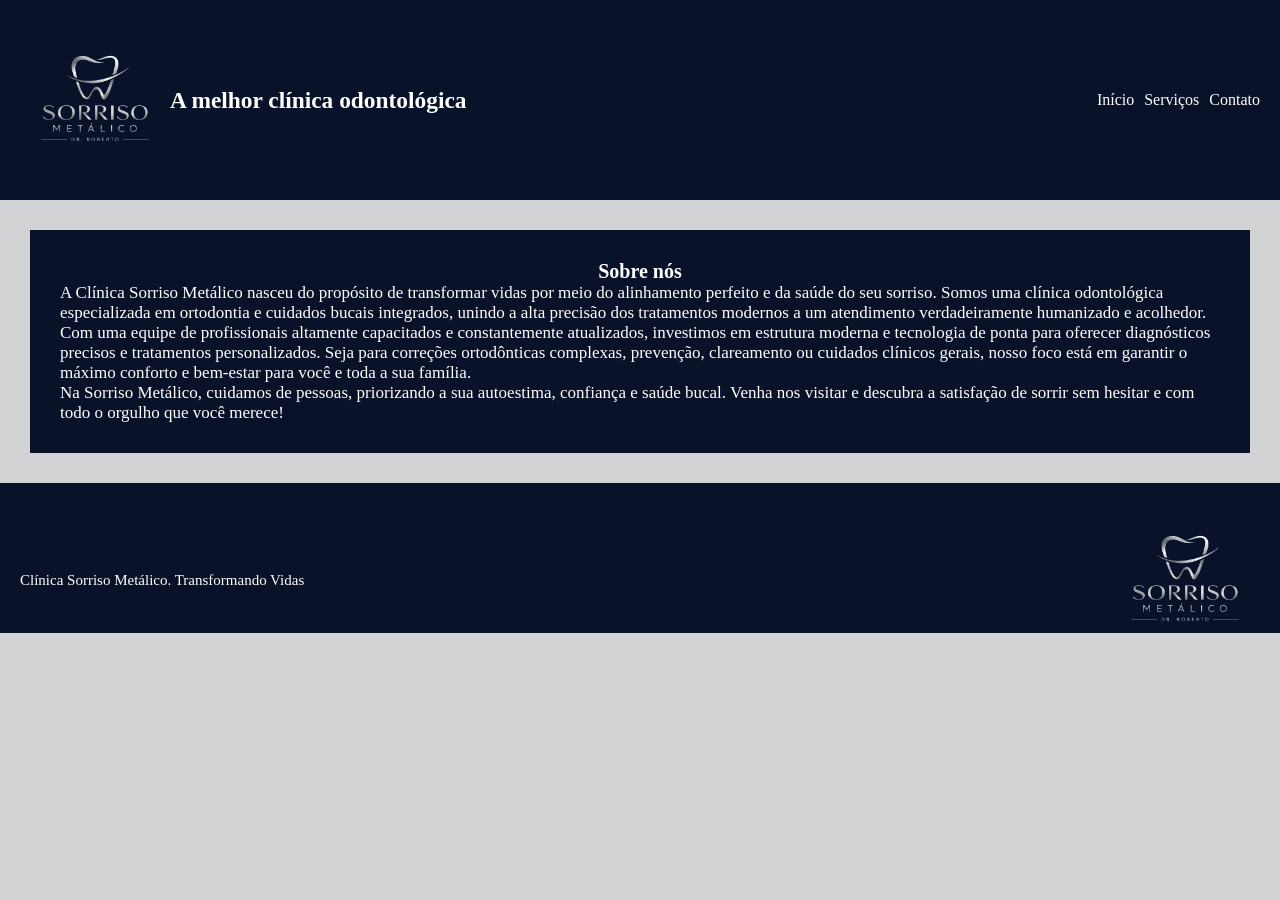
<file: index.html>
<!DOCTYPE html>
<html lang="pt-BR">
<head>
    <meta charset="UTF-8">
    <title>Sorriso Metálico</title>
    <link rel="stylesheet" href="css/style.css">
</head>
<body>
    <header>
    <section id="logo-texto">
        <section id="logo-header">
            <img src="assets/img/logo.png">
        </section>
        <section id="texto-header">
            <h3>A melhor clínica odontológica</h3>
        </section>
    </section>

    <section id="menu-header">
                    <ul id="menu">
                        <li><a href="index.html">Início</a></li>
                        <li><a href="./pages/servico.html">Serviços</a></li>
                        <li><a href="./pages/contato.html">Contato</a></li>
                    </ul>
    </section>
</header>
    <main>
        <section id="texto-main">
            <h3>Sobre nós</h3>
            <p>A Clínica Sorriso Metálico nasceu do propósito de transformar vidas por meio do alinhamento perfeito e da saúde do seu sorriso. Somos uma clínica odontológica especializada em ortodontia e cuidados bucais integrados, unindo a alta precisão dos tratamentos modernos a um atendimento verdadeiramente humanizado e acolhedor.</p>
            <p>Com uma equipe de profissionais altamente capacitados e constantemente atualizados, investimos em estrutura moderna e tecnologia de ponta para oferecer diagnósticos precisos e tratamentos personalizados. Seja para correções ortodônticas complexas, prevenção, clareamento ou cuidados clínicos gerais, nosso foco está em garantir o máximo conforto e bem-estar para você e toda a sua família.</p>
            <p>Na Sorriso Metálico, cuidamos de pessoas, priorizando a sua autoestima, confiança e saúde bucal. Venha nos visitar e descubra a satisfação de sorrir sem hesitar e com todo o orgulho que você merece!</p>
        </section>
    </main>
    <footer>
        <section id="hero">
            <section id="texto-footer">
                <p>Clínica Sorriso Metálico. Transformando Vidas</p>
            </section>

        <section id="logo-footer">
            <img src="assets/img/logo.png">
        </section>
        </section>      
    </footer>
</body>
</html>
</file>
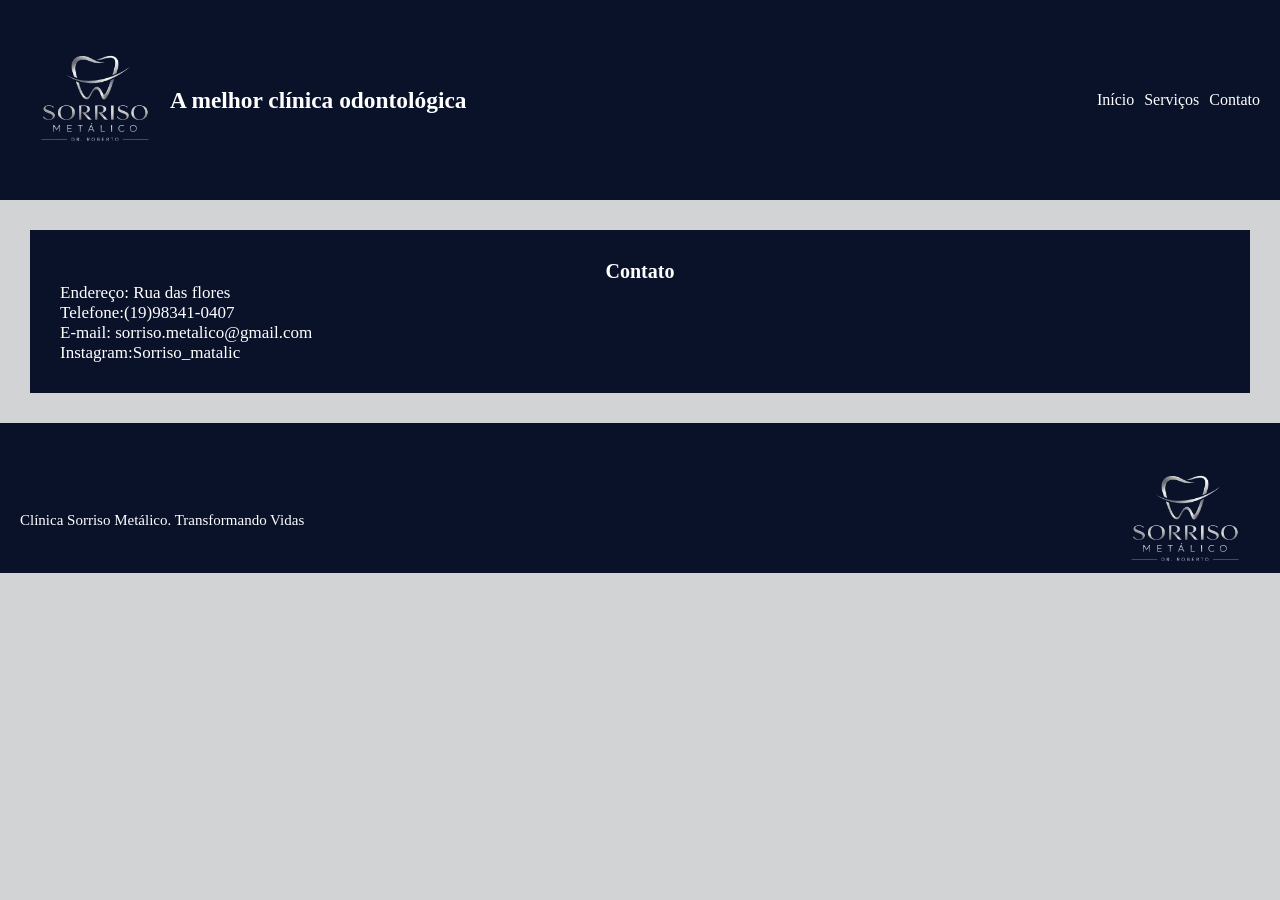
<file: pages/contato.html>
<!DOCTYPE html>
<html lang="pt-BR">
<head>
    <meta charset="UTF-8">
    <title>Sorriso Metálico</title>
    <link rel="stylesheet" href="../css/contato.css">
</head>
<body>
    <header>
    <section id="logo-texto1">
        <section id="logo-header1">
            <img src="../assets/img/logo.png">
        </section>
        <section id="texto-header1">
            <h3>A melhor clínica odontológica</h3>
        </section>
    </section>

    <section id="menu-header2">
                    <ul id="menu2">
                        <li><a href="../index.html">Início</a></li>
                        <li><a href="../pages/servico.html">Serviços</a></li>
                        <li><a href=".contato.html">Contato</a></li>
                    </ul>
    </section>
</header>
    <main>
        <section id="texto-main1">
            <h3>Contato</h3>
            <p>Endereço: Rua das flores</p>
            <p>Telefone:(19)98341-0407</p>
            <p>E-mail: sorriso.metalico@gmail.com</p>
            <p>Instagram:Sorriso_matalic</p>
        </section>
    </main>
    <footer>
        <section id="hero1">
            <section id="texto-footer1">
                <p>Clínica Sorriso Metálico. Transformando Vidas</p>
            </section>

        <section id="logo-footer1">
            <img src="../assets/img/logo.png">
        </section>
        </section>      
    </footer>
</body>
</html>
</file>
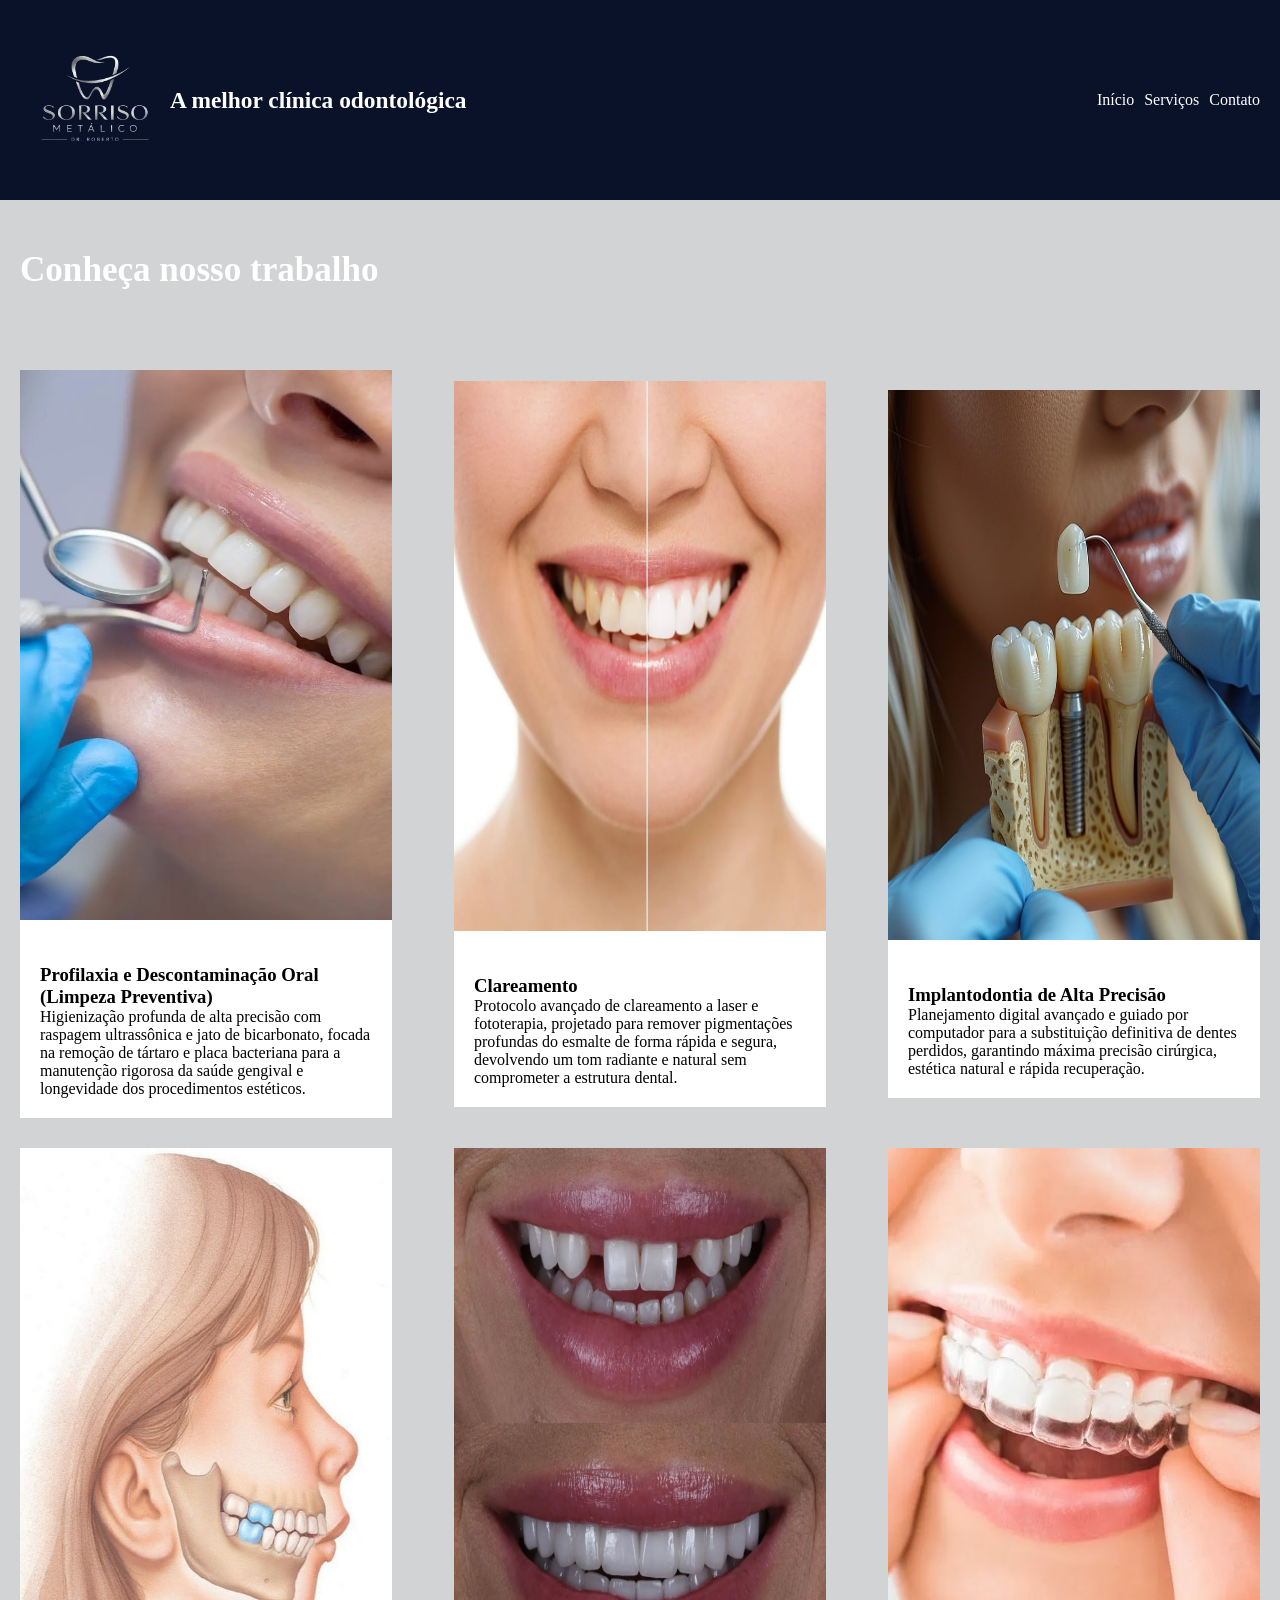
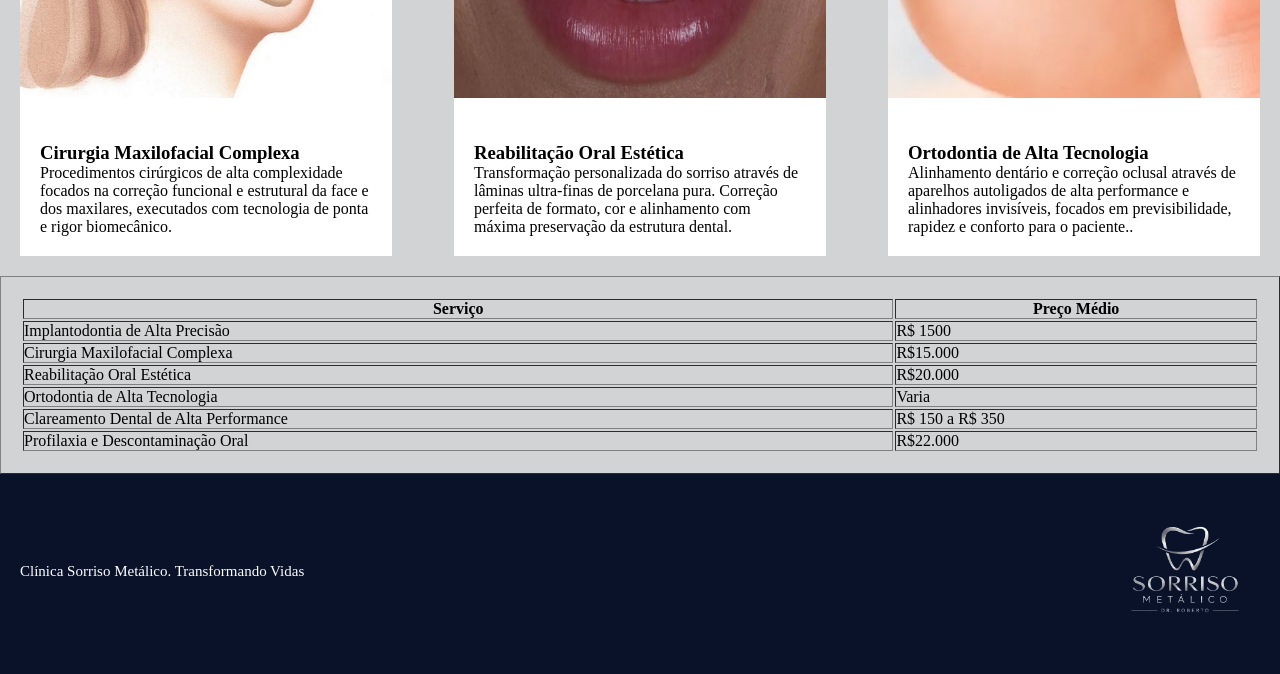
<file: pages/servico.html>
<!DOCTYPE html>
<html lang="pt-BR">
<head>
    <meta charset="UTF-8">
    <title>Sorriso Metálico</title>
    <link rel="stylesheet" href="../css/servico.css">
</head>
<body>
    <header>
    <section id="logo-texto1">
        <section id="logo-header1">
            <img src="../assets/img/logo.png">
        </section>
        <section id="texto-header1">
            <h3>A melhor clínica odontológica</h3>
        </section>
    </section>

    <section id="menu-header1">
                    <ul id="menu1">
                        <li><a href="../index.html">Início</a></li>
                        <li><a href="./servico.html">Serviços</a></li>
                        <li><a href="./contato.html">Contato</a></li>
                    </ul>
    </section>
</header>
    <main>
        <section id="texto-galeria">
            <h3>Conheça nosso trabalho</h3>
        </section>

        <section id="galeria-imgs">
                    <section class="card">
                        <section>
                            <img src="../assets/img/limpeza.jpeg" />
                        </section>

                        <section class="card-texto">
                            <h3>Profilaxia e Descontaminação Oral (Limpeza Preventiva) </h3>                                                                                      
                            <span>Higienização profunda de alta precisão com raspagem ultrassônica e jato de bicarbonato, focada na remoção de tártaro e placa bacteriana para a manutenção rigorosa da saúde gengival e longevidade dos procedimentos estéticos.</span>
                        </section>
                    </section>

                    <section class="card">
                        <section>
                            <img src="../assets/img/clareamento.jpeg" />
                        </section>

                        <section class="card-texto">
                            <h3>Clareamento</h3>
                            <span>Protocolo avançado de clareamento a laser e fototerapia, projetado para remover pigmentações profundas do esmalte de forma rápida e segura, devolvendo um tom radiante e natural sem comprometer a estrutura dental.</span>
                        </section>
                    </section>

                      <section class="card">
                        <section>
                            <img src="../assets/img/implantodontia.jpg" />
                        </section>

                        <section class="card-texto">
                            <h3>Implantodontia de Alta Precisão</h3>
                            <span>Planejamento digital avançado e guiado por computador para a substituição definitiva de dentes perdidos, garantindo máxima precisão cirúrgica, estética natural e rápida recuperação.</span>
                        </section>
                    </section>

                    <section class="card">
                        <section>
                            <img src="../assets/img/maxofacial.jpeg" />
                        </section>

                        <section class="card-texto">
                            <h3>Cirurgia Maxilofacial Complexa</h3>
                            <span>Procedimentos cirúrgicos de alta complexidade focados na correção funcional e estrutural da face e dos maxilares, executados com tecnologia de ponta e rigor biomecânico.</span>
                        </section>
                    </section>

                    <section class="card">
                        <section>
                            <img src="../assets/img/reabilitacao.jpeg" />
                        </section>

                        <section class="card-texto">
                            <h3>Reabilitação Oral Estética</h3>
                            <span>Transformação personalizada do sorriso através de lâminas ultra-finas de porcelana pura. Correção perfeita de formato, cor e alinhamento com máxima preservação da estrutura dental.</span>
                        </section>
                    </section>

                    <section class="card">
                        <section>
                            <img src="../assets/img/tecologia.jpeg" />
                        </section>

                        <section class="card-texto">
                            <h3>Ortodontia de Alta Tecnologia</h3>
                            <span>Alinhamento dentário e correção oclusal através de aparelhos autoligados de alta performance e alinhadores invisíveis, focados em previsibilidade, rapidez e conforto para o paciente..</span>
                        </section>
                    </section>                    
        </section>

        <table border="1">
  <thead>
    <tr>
      <th>Serviço</th>
      <th>Preço Médio</th>

    </tr>
  </thead>
  <tbody>
    <tr>
      <td>Implantodontia de Alta Precisão</td>
      <td>R$ 1500</td>
    </tr>
    <tr>
      <td>Cirurgia Maxilofacial Complexa</td>
      <td>R$15.000</td>
    </tr>
    <tr>
      <td>
        Reabilitação Oral Estética
      </td>
      <td>R$20.000</td>
    </tr>
    <tr>
      <td>
      Ortodontia de Alta Tecnologia
      </td>
      <td>Varia</td>
    
    </tr>
    <tr>
      <td>
        Clareamento Dental de Alta Performance
      </td>
      <td>R$ 150 a R$ 350</td>
    </tr>
    <tr>
      <td>
      Profilaxia e Descontaminação Oral 
      </td>
      <td>R$22.000</td>
    </tr>
  </tbody>
</table>
    </main>
    <footer>
        <section id="hero1">
            <section id="texto-footer1">
                <p>Clínica Sorriso Metálico. Transformando Vidas</p>
            </section>

        <section id="logo-footer1">
            <img src="../assets/img/logo.png">
        </section>

        </section>      
    </footer>
</body>
</html>
</file>
<file: css/style.css>
* {
    margin: 0;
    padding: 0;
    box-sizing: border-box;
}

body {
    background-color: rgb(209, 211, 212);
}

#logo-texto {
    display: flex;
    flex-direction: row;
    padding: 20px;
    align-items: center;
    height: 200px;
}

header {
    display: flex;
    background-color: #0A122A;
    flex-direction: row;
    justify-content:space-between;
}

#logo-header img {
    width: 150px;
    object-fit: cover;
}

#texto-header {
    display: flex;
    flex-direction: row;
    align-items: center;
    font-size: 20px;
    color:#fff;
    font-family: 'Times New Roman', Times, serif;
}

#menu-header {
    display: flex;
    justify-content: flex-start;
    align-items: center;
}

#menu {
    display: flex;
    gap:10px;
    padding: 20px;
    color:white;
}

a:link {
    color: #fff;
    text-decoration: none;
}

a:visited {
    color:#fff;
}

a:hover {
    color: rgb(52, 131, 221);
    font-weight: 500;
}


li {
    list-style-type: none;
}

#texto-main {
    padding: 30px;
    background-color:#0A122A;
    margin:30px;
    font-size: 17px;
    font-family: 'Times New Roman', Times, serif;
    color:#fff;
}

#texto-main h3 {
    font-size: 20px;
    text-align: center;
}

footer {
    background-color: #0A122A;
    height: 150px;
}

#hero {
    display: flex;
    flex-direction: row;
    justify-content: space-between;
    color: #fff;
    padding: 20px;
}

#logo-footer img {
    width: 150px;
    object-fit: cover;
}

#texto-footer {
    display: flex;
    align-items: center;
    justify-content: flex-start;
    font-size: 15px;
}
</file>
<file: css/contato.css>
* {
    margin: 0;
    padding: 0;
    box-sizing: border-box;
}

body {
    background-color: rgb(209, 211, 212);
}

#logo-texto1 {
    display: flex;
    flex-direction: row;
    padding: 20px;
    align-items: center;
    height: 200px;
}

header {
    display: flex;
    background-color: #0A122A;
    flex-direction: row;
    justify-content:space-between;
}

#logo-header1 img {
    width: 150px;
    object-fit: cover;
}

#texto-header1 {
    display: flex;
    flex-direction: row;
    align-items: center;
    font-size: 20px;
    color:#fff;
    font-family: 'Times New Roman', Times, serif;
}

#menu-header2 {
    display: flex;
    justify-content: flex-start;
    align-items: center;
}

#menu2 {
    display: flex;
    gap:10px;
    padding: 20px;
    color:white;
}

a:link {
    color: #fff;
    text-decoration: none;
}

a:visited {
    color:#fff;
}

a:hover {
    color: rgb(52, 131, 221);
    font-weight: 500;
}


li {
    list-style-type: none;
}

#texto-main1 {
    padding: 30px;
    background-color:#0A122A;
    margin:30px;
    font-size: 17px;
    font-family: 'Times New Roman', Times, serif;
    color:#fff;
}

#texto-main1 h3 {
    font-size: 20px;
    text-align: center;
}

footer {
    background-color: #0A122A;
    height: 150px;
}

#hero1 {
    display: flex;
    flex-direction: row;
    justify-content: space-between;
    color: #fff;
    padding: 20px;
}

#logo-footer1 img {
    width: 150px;
    object-fit: cover;
}

#texto-footer1 {
    display: flex;
    align-items: center;
    justify-content: flex-start;
    font-size: 15px;
}
</file>
<file: css/servico.css>
* {
    margin: 0;
    padding: 0;
    box-sizing: border-box;
}

body {
    background-color: rgb(209, 211, 212);
}

#logo-texto1 {
    display: flex;
    flex-direction: row;
    padding: 20px;
    align-items: center;
    height: 200px;
}

header {
    display: flex;
    background-color: #0A122A;
    flex-direction: row;
    justify-content:space-between;
}

#logo-header1 img {
    width: 150px;
    object-fit: cover;
}

#texto-header1 {
    display: flex;
    flex-direction: row;
    align-items: center;
    font-size: 20px;
    color:#fff;
    font-family: 'Times New Roman', Times, serif;
}

#menu-header1 {
    display: flex;
    justify-content: flex-start;
    align-items: center;
}

#menu1 {
    display: flex;
    gap:10px;
    padding: 20px;
    color:white;
}

a:link {
    color: #fff;
    text-decoration: none;
}

a:visited {
    color:#fff;
}

a:hover {
    color: rgb(52, 131, 221);
    font-weight: 500;
}


li {
    list-style-type: none;
}
#texto-galeria {
    padding: 20px;
}

.card {
    background-color: white;
    width: 30%;
    margin-top: 20px;
}

.card img {
     width: 100%;
    height: 550px;
    margin-bottom: 20px;
}

#galeria-imgs {
    display: flex;
    gap: 10px;
    align-items: center;
    justify-content: space-between;
    margin-top: 20px;
    flex-wrap: wrap;
    padding: 20px;
}

.card-texto {
    padding: 20px;
}

footer {
    background-color: #0A122A;
    height: 200px;
}

#hero1 {
    display: flex;
    flex-direction: row;
    justify-content: space-between;
    color: #fff;
    padding: 20px;
}

#logo-footer1 img {
    width: 150px;
    object-fit: cover;
}

#texto-footer1 {
    display: flex;
    align-items: center;
    justify-content: flex-start;
    font-size: 15px;
}

#texto-galeria {
    padding: 20px;
    font-size: 30px;
    margin-top: 30px;
    color:#fff;
}

table {
    padding: 20px;
    width: 100%;
}
</file>
